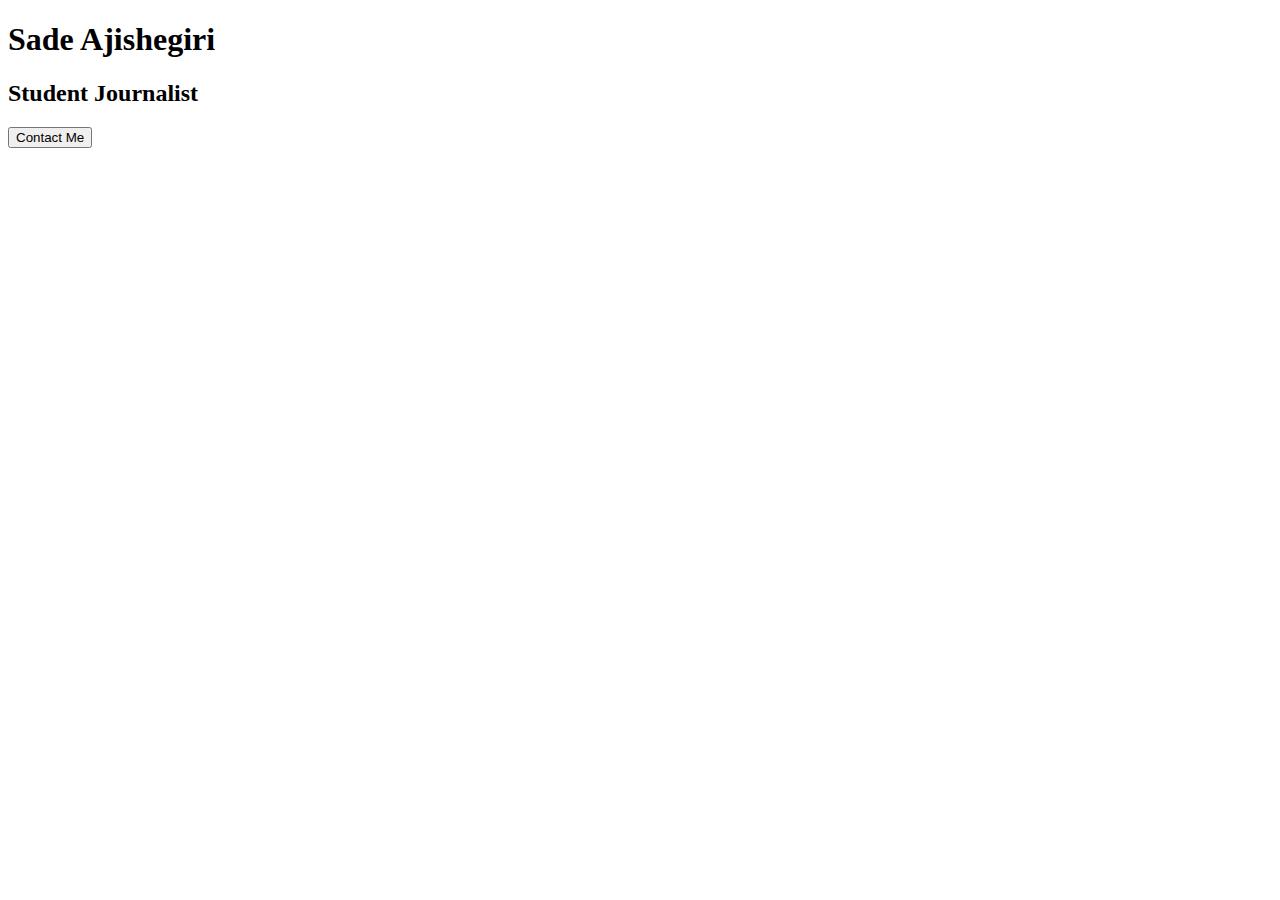
<file: index.html>
<!DOCTYPE html>
<html lang="en">
<head>
    <link rel="preconnect" href="https://fonts.googleapis.com">
<link rel="preconnect" href="https://fonts.gstatic.com" crossorigin>
<link href="https://fonts.googleapis.com/css2?family=Abril+Fatface&display=swap" rel="stylesheet">
    <link href="style.css" rel="stylesheet">
    <title>YOUR NAME Button</title>
</head>
    
<body>
   <h1>Sade Ajishegiri</h1>
   <h2>Student Journalist</h2>    
    <button>Contact Me</button>
</body>
    
</html>
</file>
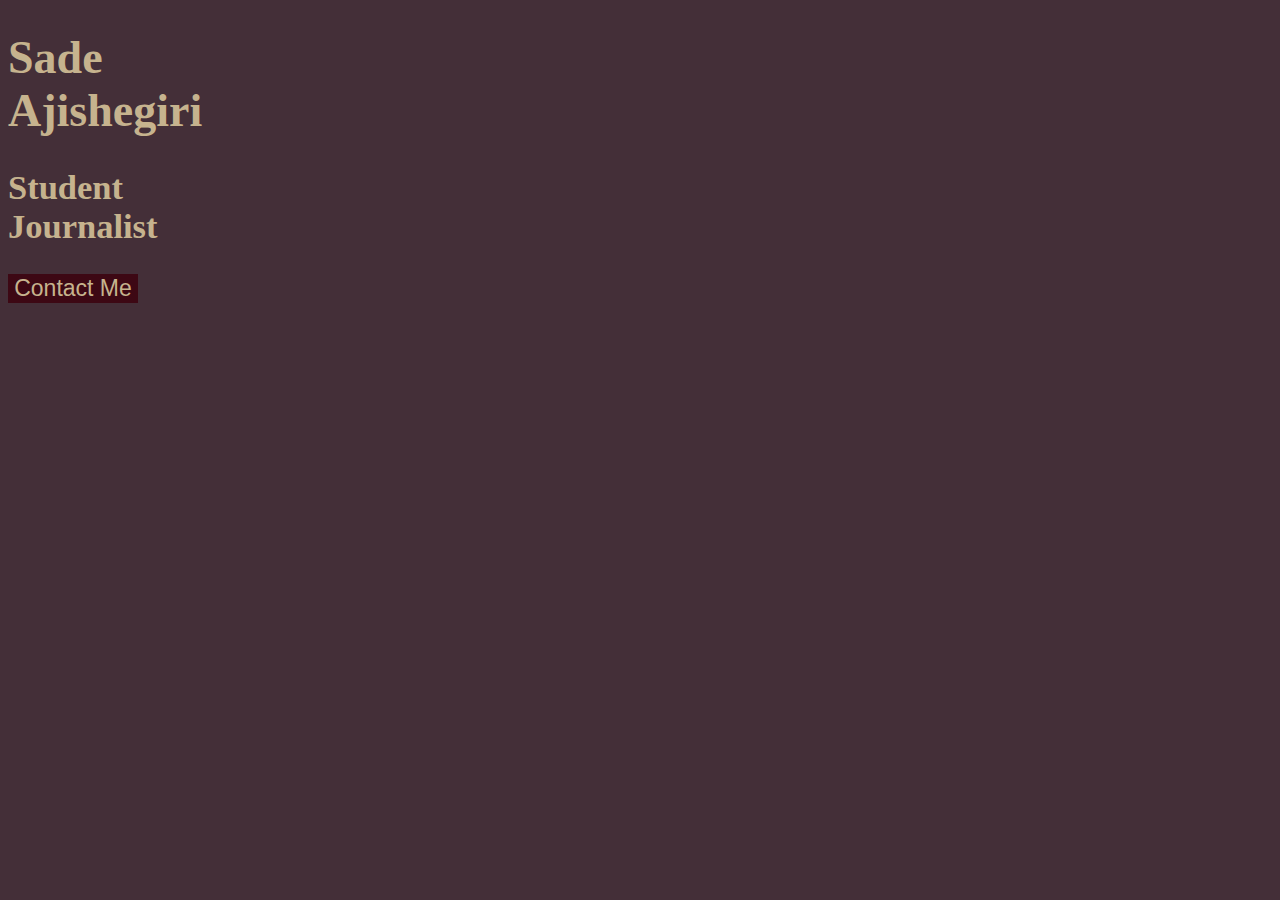
<file: contact-button-assignment/index.html>
<!DOCTYPE html>
<html lang="en">
<head>
    <link href="style.css" rel="stylesheet">
    <title>Sade Ajishegiri Button</title>
</head>
    
<body class="awesome">
   <h1>Sade Ajishegiri</h1>
   <h2>Student Journalist</h2>    
    <button class="cool-button">Contact Me</button>
</body>
    
</html>
</file>
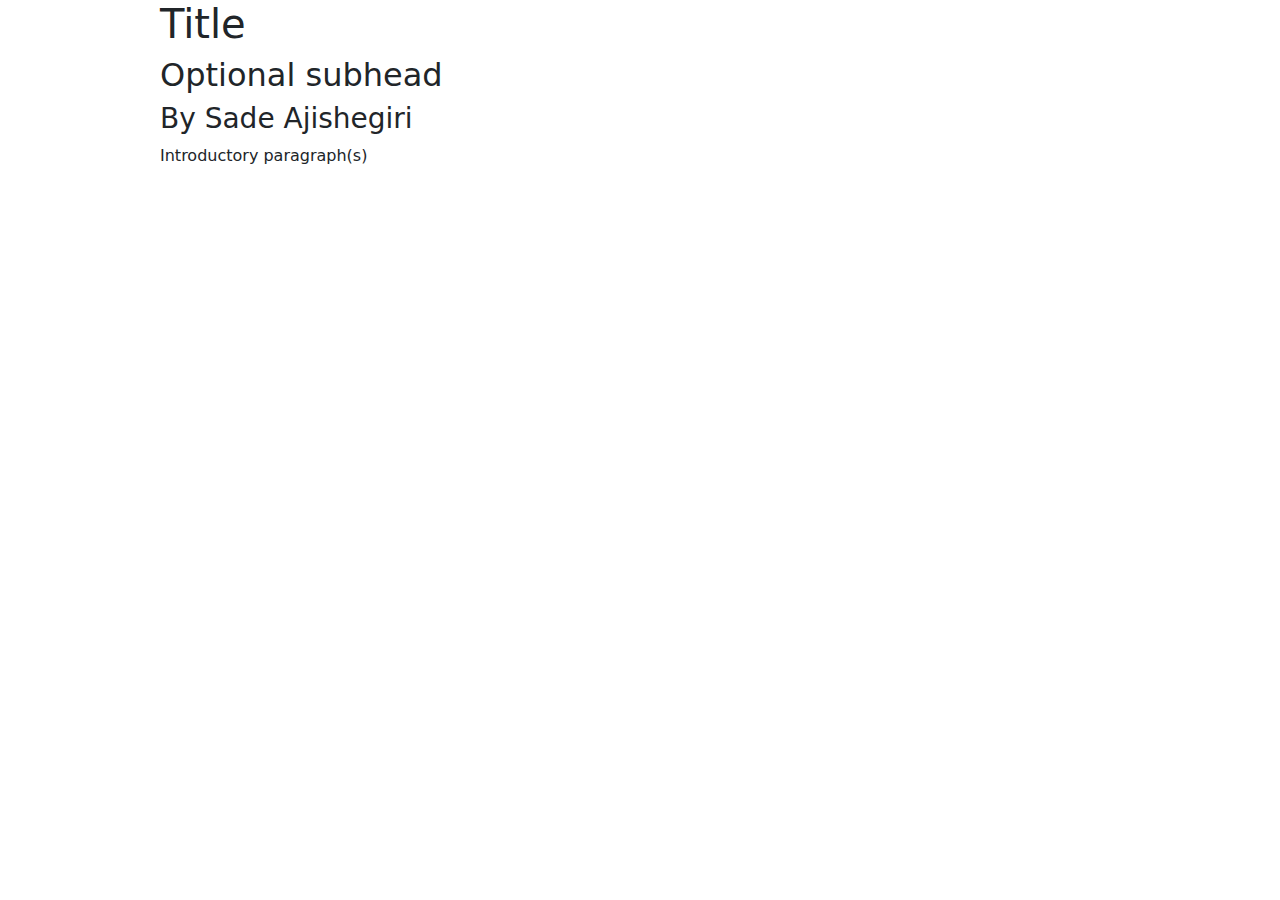
<file: data_vis_project/index.html>
<!DOCTYPE html>
<html lang="en">
 
<head>
    
    <meta charset="utf-8">
    <meta name="viewport" content="width=device-width, initial-scale=1, shrink-to-fit=no">

<!-- Bootstrap CSS -->
<link href="https://cdn.jsdelivr.net/npm/bootstrap@5.3.3/dist/css/bootstrap.min.css" rel="stylesheet" integrity="sha384-QWTKZyjpPEjISv5WaRU9OFeRpok6YctnYmDr5pNlyT2bRjXh0JMhjY6hW+ALEwIH" crossorigin="anonymous">

        <style>
            body {
                width:75%;
                margin:auto;
            }
        </style>    

</head>

<body>

    <h1>Title</h1>
    <h2>Optional subhead</h2>
    <h3>By Sade Ajishegiri</h3>
    <p>Introductory paragraph(s)</p>

<!--Chart embeds go here-->

</body>
    
</html>
</file>
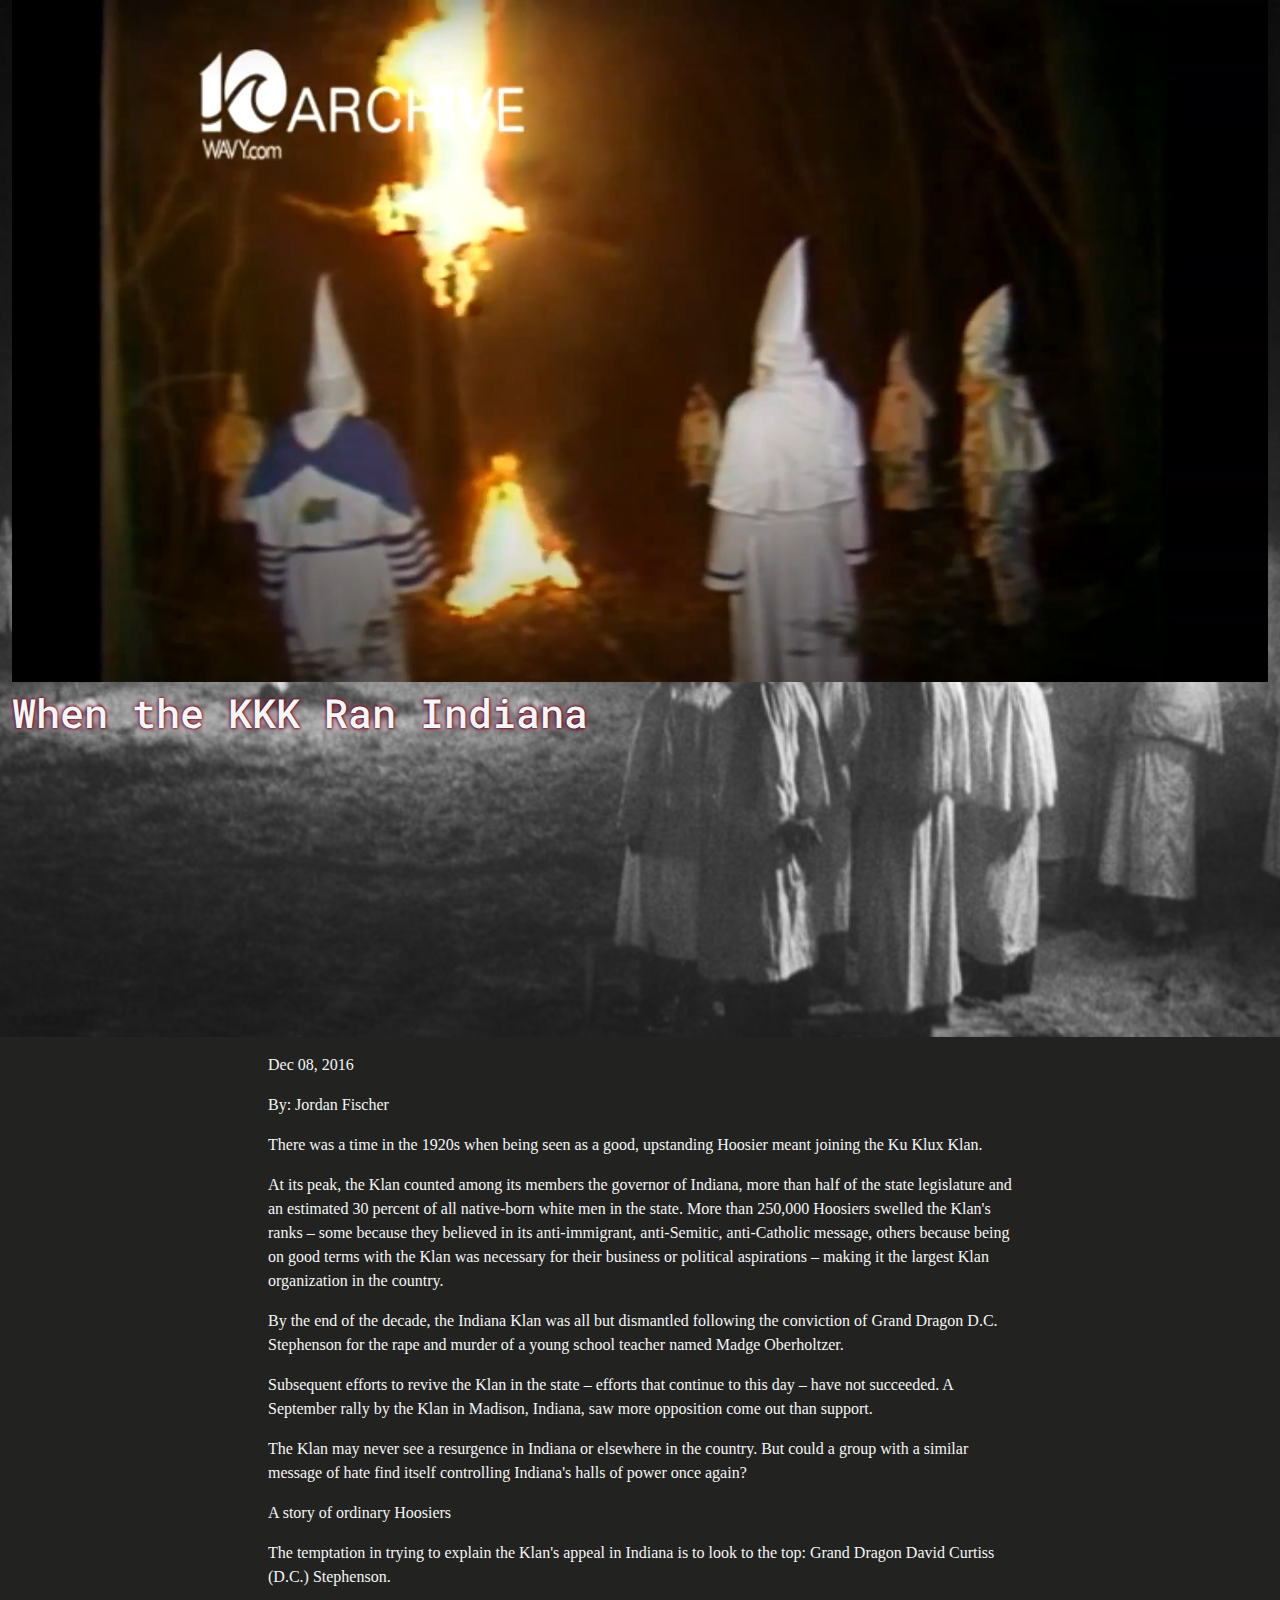
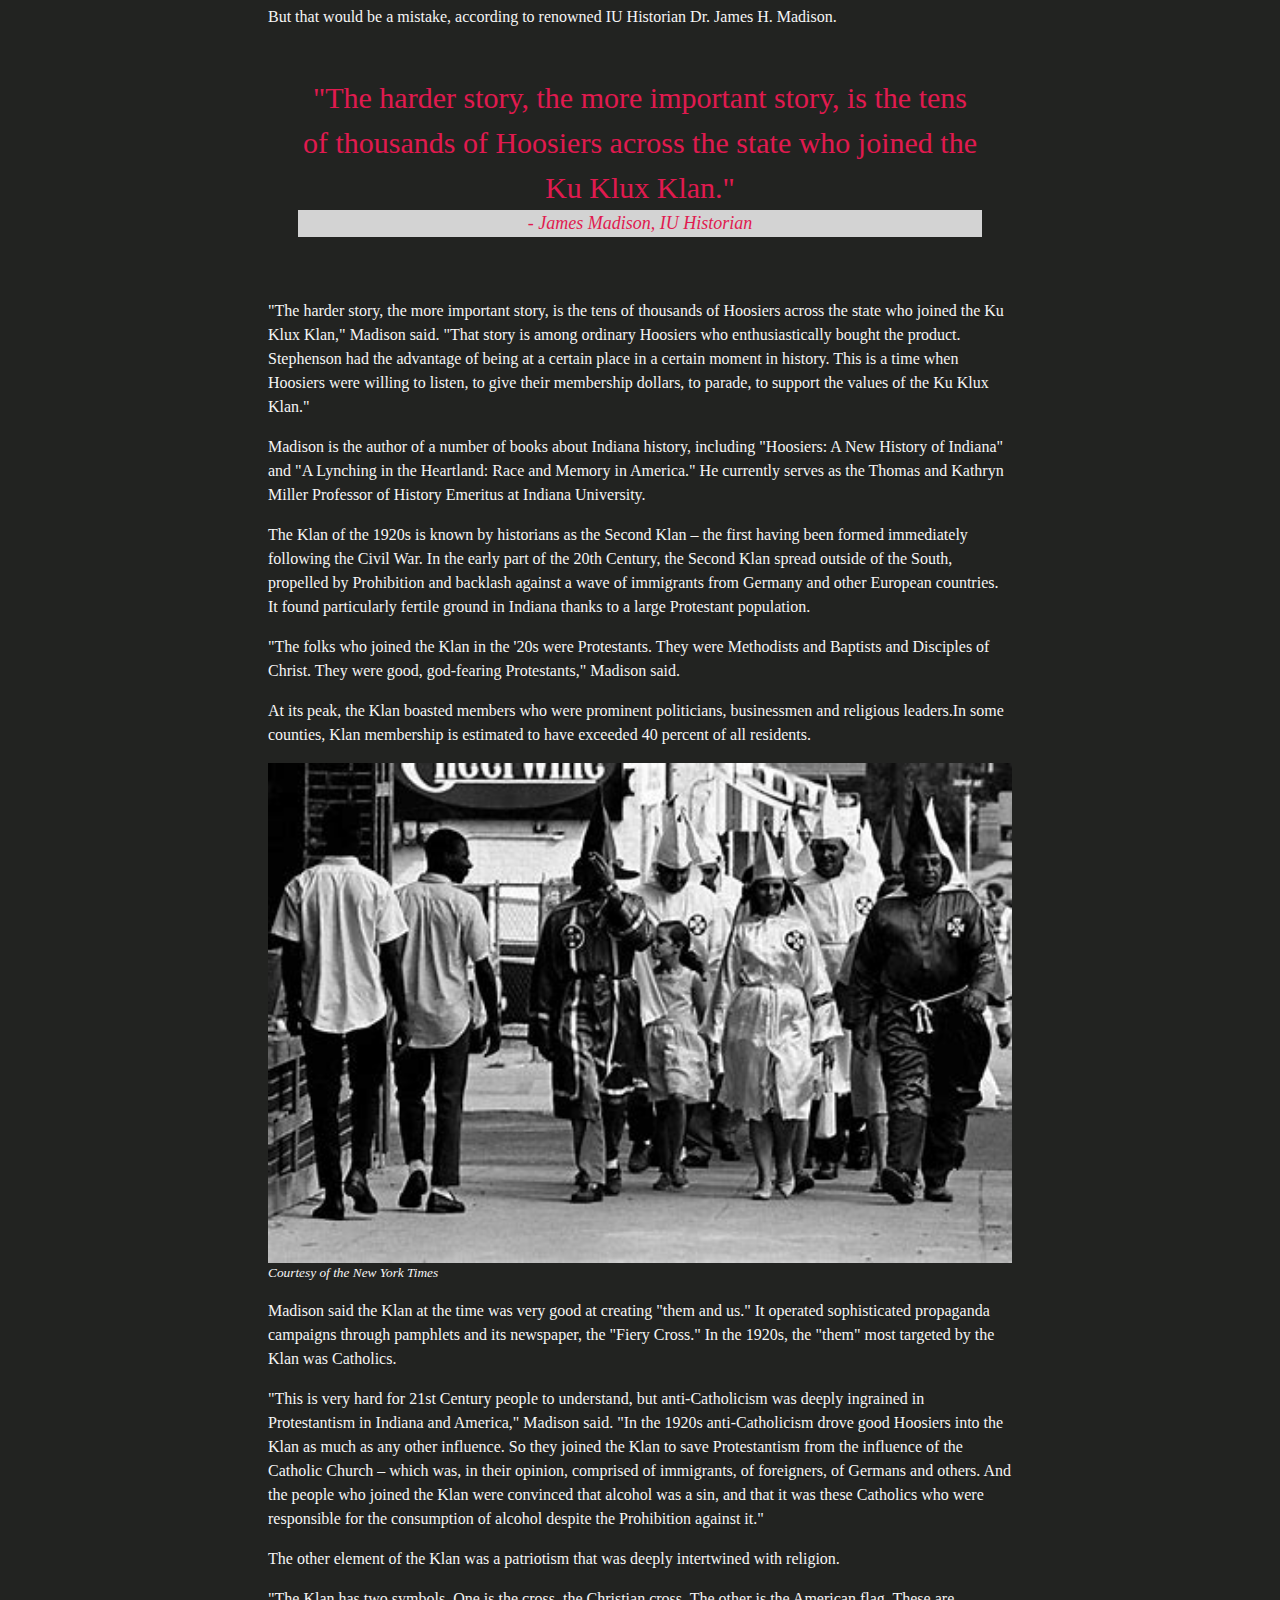
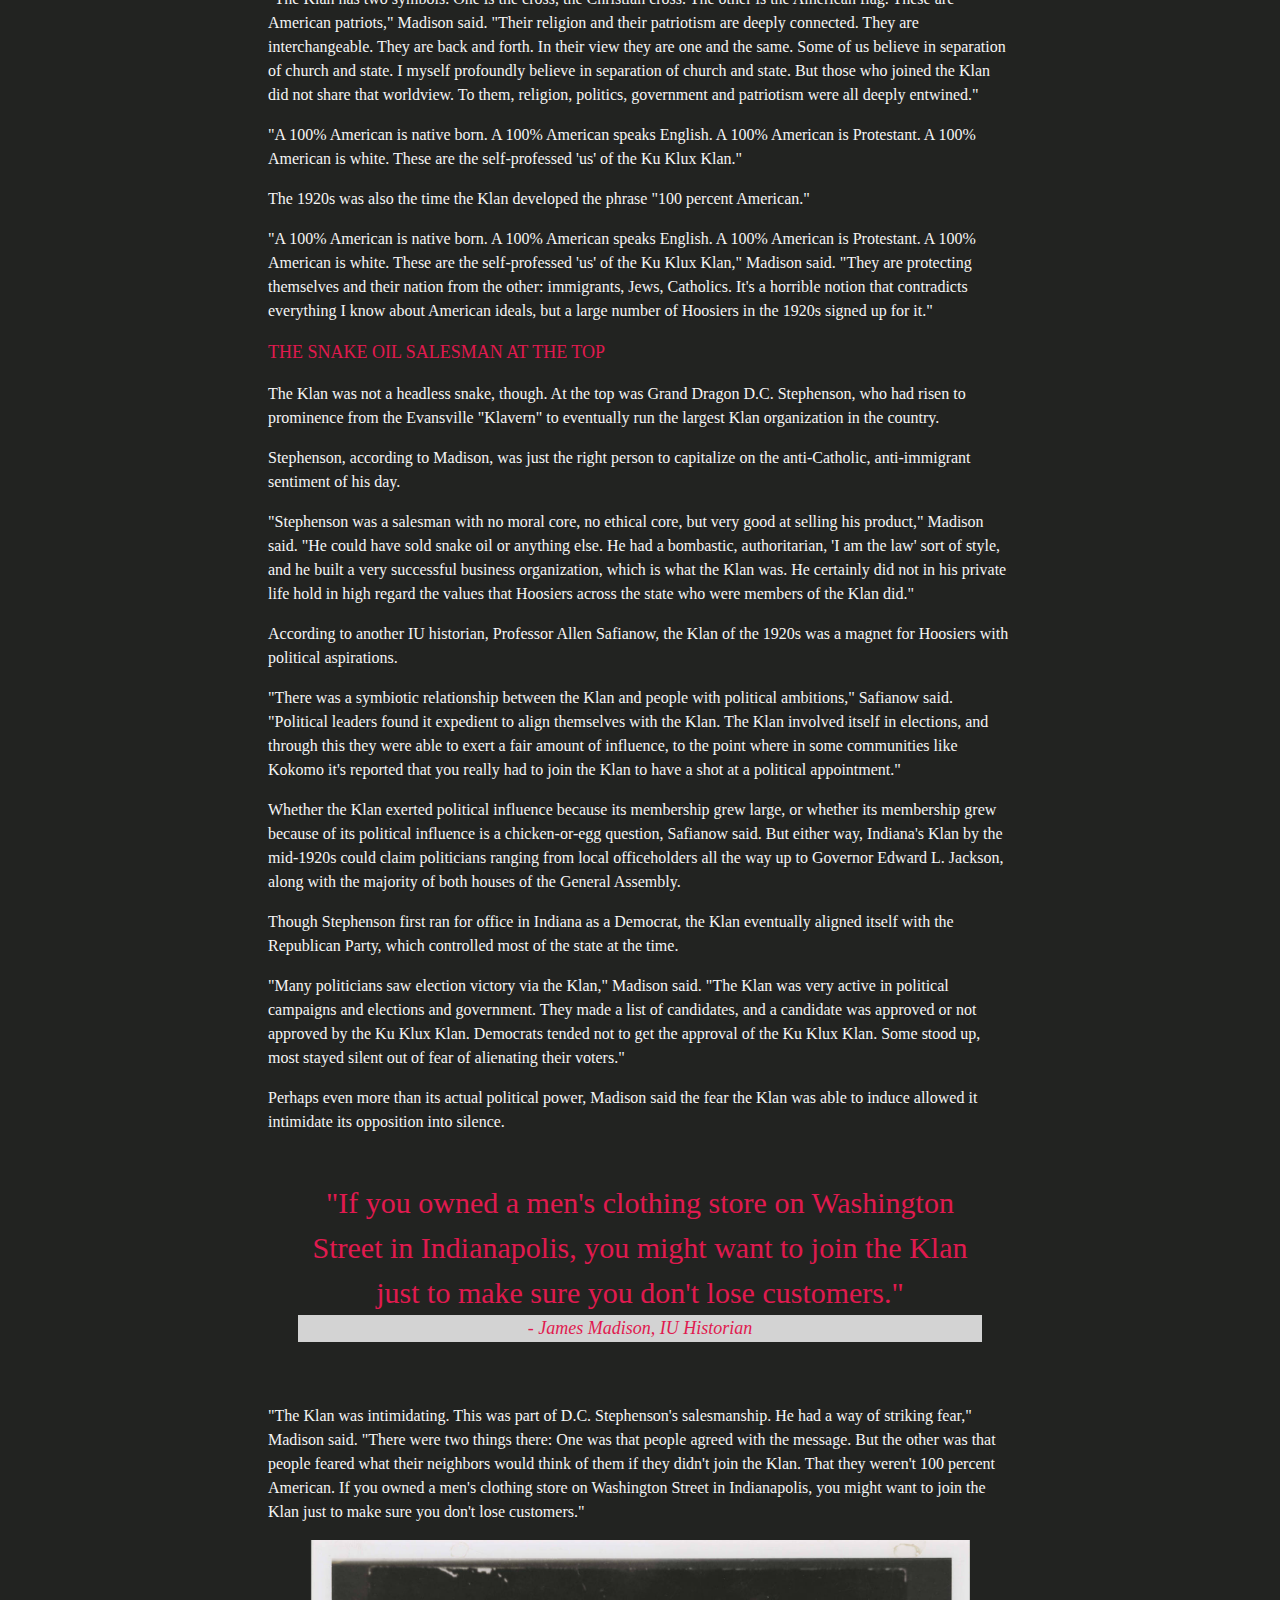
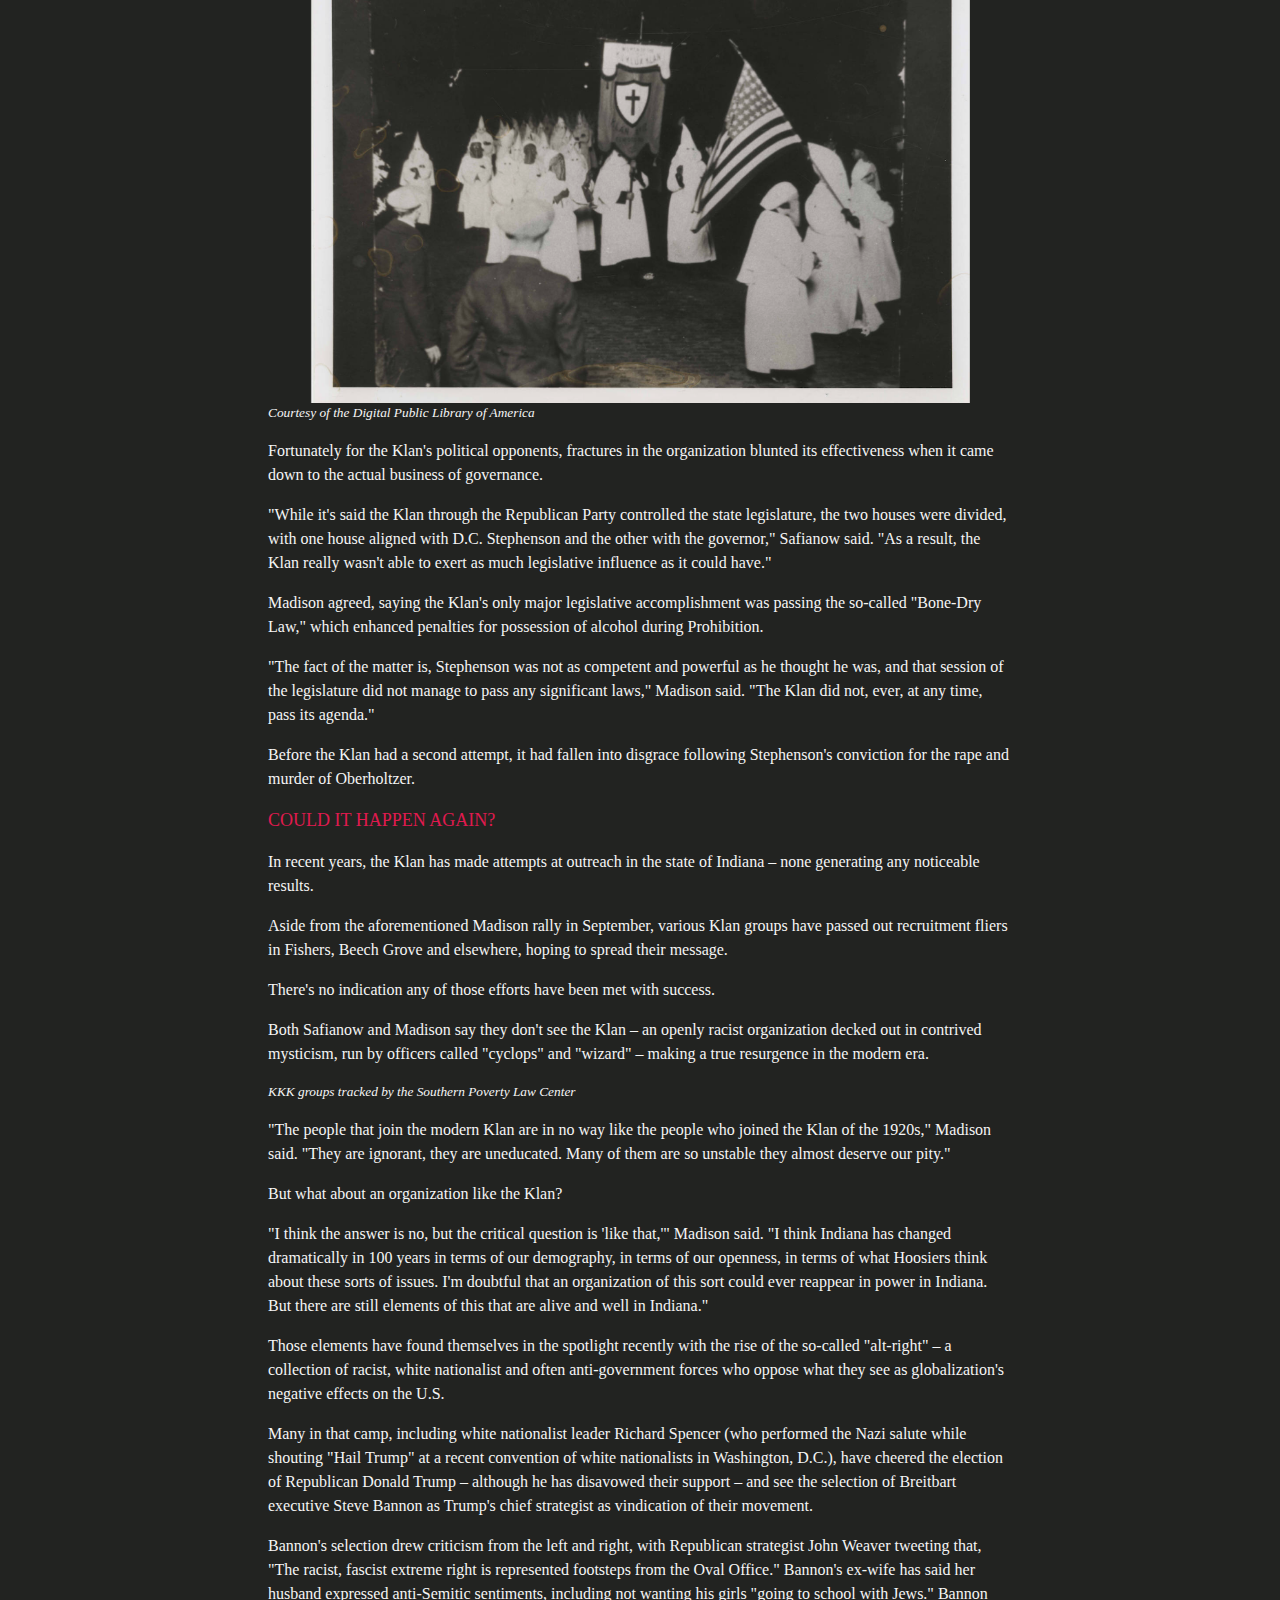
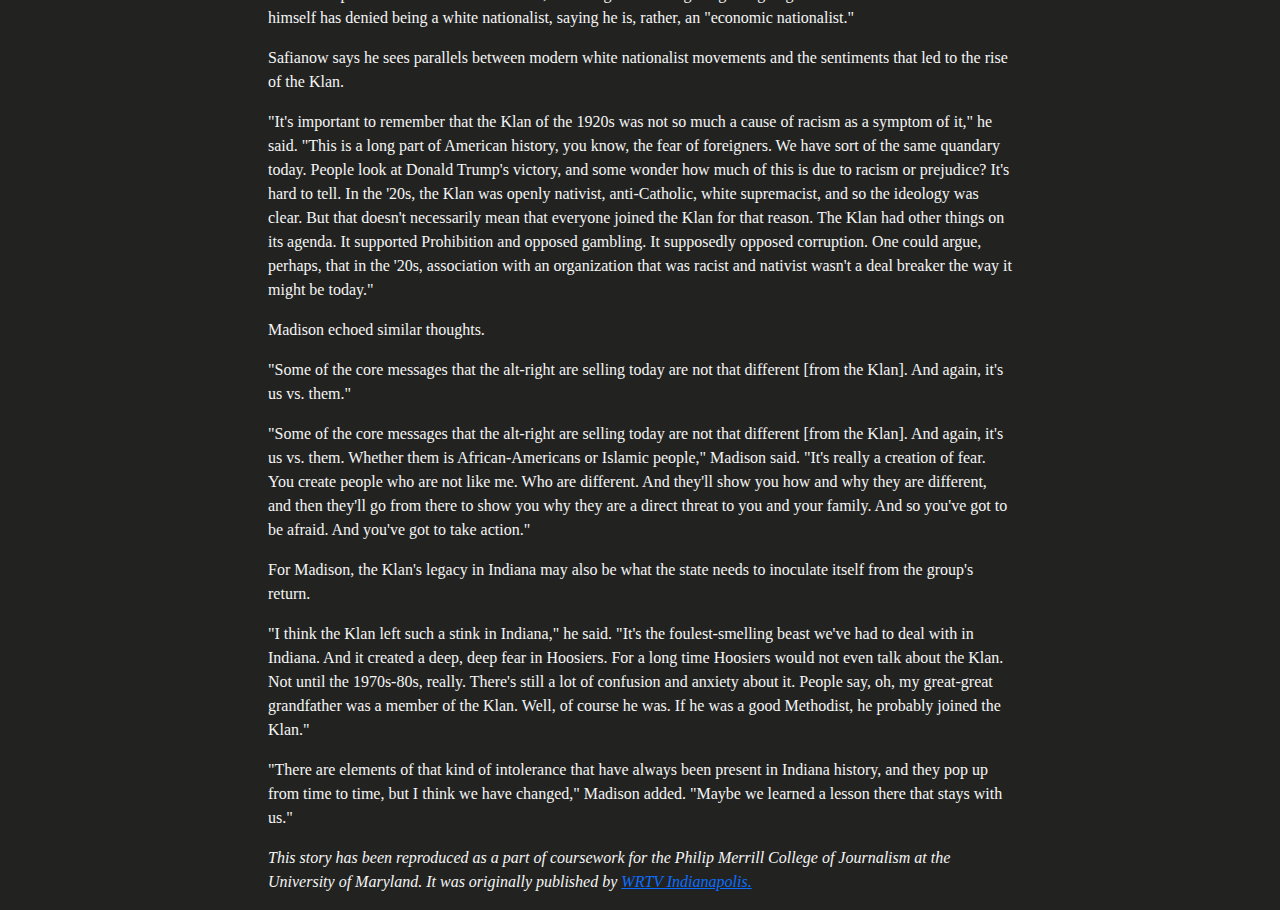
<file: final-project/index.html>
<!doctype html>
<html lang="en">
   <head>
      <title>Sade Ajishegiri - Final Project</title>
      <meta charset="utf-8" />
      <meta name="viewport" content="width=device-width, initial-scale=1, shrink-to-fit=no" />

      <link rel="preconnect" href="https://fonts.googleapis.com" />
      <link rel="preconnect" href="https://fonts.gstatic.com" crossorigin />
      <link
         href="https://fonts.googleapis.com/css2?family=Roboto+Mono:ital,wght@0,78.700;1,100..700&display=swap"
         rel="stylesheet" />

      <!-- Bootstrap CSS -->
      <link
         href="https://cdn.jsdelivr.net/npm/bootstrap@5.3.3/dist/css/bootstrap.min.css"
         rel="stylesheet"
         integrity="sha384-QWTKZyjpPEjISv5WaRU9OFeRpok6YctnYmDr5pNlyT2bRjXh0JMhjY6hW+ALEwIH"
         crossorigin="anonymous" />

      <link href="style.css" rel="stylesheet" />
   </head>

   <body>
      <div class="container-fluid" id="topper">
         <div class="row">
            <div class="col">
               <video autoplay muted loop playsinline id="video"> <source src="cutvideo.mp4" type="video/mp4"> </video>
               <h1>
                  <!--put a video of a rally in the background that autoplays with the headline over it?-->

                  When the KKK Ran Indiana
               </h1>
            </div>
         </div>
      </div>
      <!--NOTE: YOU CAN DO MORE THAN ONE CLASS IT JUST LOOKS LIKE <p class= "" ""> -->

      <div class="container-fluid" id="content">
         <div class="row">
            <div class="col">
               <p class="caption">  </p>
               <p class="date">Dec 08, 2016</p>
               <p class="byline">By: Jordan Fischer</p>

               <p class="story text">
                  There was a time in the 1920s when being seen as a good, upstanding Hoosier meant joining the Ku Klux
                  Klan.
               </p>

              
         

               <p class="story text">
                  At its peak, the Klan counted among its members the governor of Indiana, more than half of the state
                  legislature and an estimated 30 percent of all native-born white men in the state. More than 250,000
                  Hoosiers swelled the Klan's ranks – some because they believed in its anti-immigrant, anti-Semitic,
                  anti-Catholic message, others because being on good terms with the Klan was necessary for their
                  business or political aspirations – making it the largest Klan organization in the country.
               </p>

               <p class="story text">
                  By the end of the decade, the Indiana Klan was all but dismantled following the conviction of Grand
                  Dragon D.C. Stephenson for the rape and murder of a young school teacher named Madge Oberholtzer.
               </p>

               <p class="story text">
                  Subsequent efforts to revive the Klan in the state – efforts that continue to this day – have not
                  succeeded. A September rally by the Klan in Madison, Indiana, saw more opposition come out than
                  support.
               </p>

               <p class="story text">
                  The Klan may never see a resurgence in Indiana or elsewhere in the country. But could a group with a
                  similar message of hate find itself controlling Indiana's halls of power once again?
               </p>

               <p class="story section">A story of ordinary Hoosiers</p>

               <p class="story text">
                  The temptation in trying to explain the Klan's appeal in Indiana is to look to the top: Grand Dragon
                  David Curtiss (D.C.) Stephenson.
               </p>

               <p class="story text">
                  But that would be a mistake, according to renowned IU Historian Dr. James H. Madison.
               </p>

               <div class="pullquote">
                  "The harder story, the more important story, is the tens of thousands of Hoosiers across the state who
                  joined the Ku Klux Klan."
                  <p class="quote_attribution">- James Madison, IU Historian</p>
               </div>

               <p></p>

               <p class="story text">
                  "The harder story, the more important story, is the tens of thousands of Hoosiers across the state who
                  joined the Ku Klux Klan," Madison said. "That story is among ordinary Hoosiers who enthusiastically
                  bought the product. Stephenson had the advantage of being at a certain place in a certain moment in
                  history. This is a time when Hoosiers were willing to listen, to give their membership dollars, to
                  parade, to support the values of the Ku Klux Klan."
               </p>

               <p class="story text">
                  Madison is the author of a number of books about Indiana history, including "Hoosiers: A New History
                  of Indiana" and "A Lynching in the Heartland: Race and Memory in America." He currently serves as the
                  Thomas and Kathryn Miller Professor of History Emeritus at Indiana University.
               </p>

               <p class="story text">
                  The Klan of the 1920s is known by historians as the Second Klan – the first having been formed
                  immediately following the Civil War. In the early part of the 20th Century, the Second Klan spread
                  outside of the South, propelled by Prohibition and backlash against a wave of immigrants from Germany
                  and other European countries. It found particularly fertile ground in Indiana thanks to a large
                  Protestant population.
               </p>

               <p class="story text">
                  "The folks who joined the Klan in the '20s were Protestants. They were Methodists and Baptists and
                  Disciples of Christ. They were good, god-fearing Protestants," Madison said.
               </p>

               <p class="story text">
                  At its peak, the Klan boasted members who were prominent politicians, businessmen and religious
                  leaders.In some counties, Klan membership is estimated to have exceeded 40 percent of all residents.
               </p>
               <img src=klanmarch.jpg>
               <p class="img_caption">Courtesy of the New York Times</p>
               

               <p class="story text">
                  Madison said the Klan at the time was very good at creating "them and us." It operated sophisticated
                  propaganda campaigns through pamphlets and its newspaper, the "Fiery Cross." In the 1920s, the "them"
                  most targeted by the Klan was Catholics.
               </p>

               <p class="story text">
                  "This is very hard for 21st Century people to understand, but anti-Catholicism was deeply ingrained in
                  Protestantism in Indiana and America," Madison said. "In the 1920s anti-Catholicism drove good
                  Hoosiers into the Klan as much as any other influence. So they joined the Klan to save Protestantism
                  from the influence of the Catholic Church – which was, in their opinion, comprised of immigrants, of
                  foreigners, of Germans and others. And the people who joined the Klan were convinced that alcohol was
                  a sin, and that it was these Catholics who were responsible for the consumption of alcohol despite the
                  Prohibition against it."
               </p>

               <p class="story text">
                  The other element of the Klan was a patriotism that was deeply intertwined with religion.
               </p>

               <p class="story text">
                  "The Klan has two symbols. One is the cross, the Christian cross. The other is the American flag.
                  These are American patriots," Madison said. "Their religion and their patriotism are deeply connected.
                  They are interchangeable. They are back and forth. In their view they are one and the same. Some of us
                  believe in separation of church and state. I myself profoundly believe in separation of church and
                  state. But those who joined the Klan did not share that worldview. To them, religion, politics,
                  government and patriotism were all deeply entwined."
               </p>

               <p class="story text">
                  "A 100% American is native born. A 100% American speaks English. A 100% American is Protestant. A 100%
                  American is white. These are the self-professed 'us' of the Ku Klux Klan."
               </p>

               <p class="story text">
                  The 1920s was also the time the Klan developed the phrase "100 percent American."
               </p>

               <p class="story text">
                  "A 100% American is native born. A 100% American speaks English. A 100% American is Protestant. A 100%
                  American is white. These are the self-professed 'us' of the Ku Klux Klan," Madison said. "They are
                  protecting themselves and their nation from the other: immigrants, Jews, Catholics. It's a horrible
                  notion that contradicts everything I know about American ideals, but a large number of Hoosiers in the
                  1920s signed up for it."
               </p>

               <p class="storysection">The Snake Oil Salesman at the Top</p>

               <p class="story text">
                  The Klan was not a headless snake, though. At the top was Grand Dragon D.C. Stephenson, who had risen
                  to prominence from the Evansville "Klavern" to eventually run the largest Klan organization in the
                  country.
               </p>

               <p class="story text">
                  Stephenson, according to Madison, was just the right person to capitalize on the anti-Catholic,
                  anti-immigrant sentiment of his day.
               </p>

               <p class="story text">
                  "Stephenson was a salesman with no moral core, no ethical core, but very good at selling his product,"
                  Madison said. "He could have sold snake oil or anything else. He had a bombastic, authoritarian, 'I am
                  the law' sort of style, and he built a very successful business organization, which is what the Klan
                  was. He certainly did not in his private life hold in high regard the values that Hoosiers across the
                  state who were members of the Klan did."
               </p>

               <p class="story text">
                  According to another IU historian, Professor Allen Safianow, the Klan of the 1920s was a magnet for
                  Hoosiers with political aspirations.
               </p>

               <p class="story text">
                  "There was a symbiotic relationship between the Klan and people with political ambitions," Safianow
                  said. "Political leaders found it expedient to align themselves with the Klan. The Klan involved
                  itself in elections, and through this they were able to exert a fair amount of influence, to the point
                  where in some communities like Kokomo it's reported that you really had to join the Klan to have a
                  shot at a political appointment."
               </p>

               <p class="story text">
                  Whether the Klan exerted political influence because its membership grew large, or whether its
                  membership grew because of its political influence is a chicken-or-egg question, Safianow said. But
                  either way, Indiana's Klan by the mid-1920s could claim politicians ranging from local officeholders
                  all the way up to Governor Edward L. Jackson, along with the majority of both houses of the General
                  Assembly.
               </p>

               <p class="story text">
                  Though Stephenson first ran for office in Indiana as a Democrat, the Klan eventually aligned itself
                  with the Republican Party, which controlled most of the state at the time.
               </p>

               <p class="story text">
                  "Many politicians saw election victory via the Klan," Madison said. "The Klan was very active in
                  political campaigns and elections and government. They made a list of candidates, and a candidate was
                  approved or not approved by the Ku Klux Klan. Democrats tended not to get the approval of the Ku Klux
                  Klan. Some stood up, most stayed silent out of fear of alienating their voters."
               </p>

               <p class="story text">
                  Perhaps even more than its actual political power, Madison said the fear the Klan was able to induce
                  allowed it intimidate its opposition into silence.
               </p>

               <div class="pullquote">
                  "If you owned a men's clothing store on Washington Street in Indianapolis, you might want to join the
                  Klan just to make sure you don't lose customers."
                  <p class="quote_attribution">- James Madison, IU Historian</p>
               </div>

               <p></p>

               <p class="storytext">
                  "The Klan was intimidating. This was part of D.C. Stephenson's salesmanship. He had a way of striking
                  fear," Madison said. "There were two things there: One was that people agreed with the message. But
                  the other was that people feared what their neighbors would think of them if they didn't join the
                  Klan. That they weren't 100 percent American. If you owned a men's clothing store on Washington Street
                  in Indianapolis, you might want to join the Klan just to make sure you don't lose customers."
               </p>
               
               <img src=oldrallyphoto.png>
               <p class="img_caption">Courtesy of the Digital Public Library of America</p>

               <p class="storytext">
                  Fortunately for the Klan's political opponents, fractures in the organization blunted its
                  effectiveness when it came down to the actual business of governance.
               </p>

               <p class="storytext">
                  "While it's said the Klan through the Republican Party controlled the state legislature, the two
                  houses were divided, with one house aligned with D.C. Stephenson and the other with the governor,"
                  Safianow said. "As a result, the Klan really wasn't able to exert as much legislative influence as it
                  could have."
               </p>

               <p class="storytext">
                  Madison agreed, saying the Klan's only major legislative accomplishment was passing the so-called
                  "Bone-Dry Law," which enhanced penalties for possession of alcohol during Prohibition.
               </p>

               <p class="storytext">
                  "The fact of the matter is, Stephenson was not as competent and powerful as he thought he was, and
                  that session of the legislature did not manage to pass any significant laws," Madison said. "The Klan
                  did not, ever, at any time, pass its agenda."
               </p>

               <p class="storytext">
                  Before the Klan had a second attempt, it had fallen into disgrace following Stephenson's conviction
                  for the rape and murder of Oberholtzer.
               </p>

               <div class="timeline"></div>

               <p class="storysection">Could it Happen Again?</p>

               <p class="storytext">In recent years, the Klan has made attempts at outreach in the state of Indiana – none generating any noticeable results.</p>

               <p class="storytext">Aside from the aforementioned Madison rally in September, various Klan groups have passed out recruitment fliers in Fishers, Beech Grove and elsewhere, hoping to spread their message.</p>

               <p class="storytext">There's no indication any of those efforts have been met with success.</p>

               <p class="storytext">Both Safianow and Madison say they don't see the Klan – an openly racist organization decked out in contrived mysticism, run by officers called "cyclops" and "wizard" – making a true resurgence in the modern era.</p>
               
               <div class="flourish-embed flourish-chart" data-src="visualisation/20751519"><script src="https://public.flourish.studio/resources/embed.js"></script><noscript><img src="https://public.flourish.studio/visualisation/20751519/thumbnail" width="100%" alt="chart visualization" /></noscript></div>
               
               <p class="chart-caption">KKK groups tracked by the Southern Poverty Law Center</p>

               <p class="storytext">"The people that join the modern Klan are in no way like the people who joined the Klan of the 1920s," Madison said. "They are ignorant, they are uneducated. Many of them are so unstable they almost deserve our pity."</p>
               
               <p class="storytext">But what about an organization like the Klan?</p>
               
               <p class="storytext">"I think the answer is no, but the critical question is 'like that,'" Madison said. "I think Indiana has changed dramatically in 100 years in terms of our demography, in terms of our openness, in terms of what Hoosiers think about these sorts of issues. I'm doubtful that an organization of this sort could ever reappear in power in Indiana. But there are still elements of this that are alive and well in Indiana."</p>
               
               <p class="storytext">Those elements have found themselves in the spotlight recently with the rise of the so-called "alt-right" – a collection of racist, white nationalist and often anti-government forces who oppose what they see as globalization's negative effects on the U.S.</p>
               
               <p class="storytext">Many in that camp, including white nationalist leader Richard Spencer (who performed the Nazi salute while shouting "Hail Trump" at a recent convention of white nationalists in Washington, D.C.), have cheered the election of Republican Donald Trump – although he has disavowed their support – and see the selection of Breitbart executive Steve Bannon as Trump's chief strategist as vindication of their movement.</p>
               
               <p class="storytext">Bannon's selection drew criticism from the left and right, with Republican strategist John Weaver tweeting that, "The racist, fascist extreme right is represented footsteps from the Oval Office." Bannon's ex-wife has said her husband expressed anti-Semitic sentiments, including not wanting his girls "going to school with Jews." Bannon himself has denied being a white nationalist, saying he is, rather, an "economic nationalist."</p>
               
               <p class="storytext">Safianow says he sees parallels between modern white nationalist movements and the sentiments that led to the rise of the Klan.</p>
               
               <p class="storytext">"It's important to remember that the Klan of the 1920s was not so much a cause of racism as a symptom of it," he said. "This is a long part of American history, you know, the fear of foreigners. We have sort of the same quandary today. People look at Donald Trump's victory, and some wonder how much of this is due to racism or prejudice? It's hard to tell. In the '20s, the Klan was openly nativist, anti-Catholic, white supremacist, and so the ideology was clear. But that doesn't necessarily mean that everyone joined the Klan for that reason. The Klan had other things on its agenda. It supported Prohibition and opposed gambling. It supposedly opposed corruption. One could argue, perhaps, that in the '20s, association with an organization that was racist and nativist wasn't a deal breaker the way it might be today."</p>
               
               <p class="storytext">Madison echoed similar thoughts.</p>
               
               <p class="storytext">"Some of the core messages that the alt-right are selling today are not that different [from the Klan]. And again, it's us vs. them."</p>
               
               <p class="storytext">"Some of the core messages that the alt-right are selling today are not that different [from the Klan]. And again, it's us vs. them. Whether them is African-Americans or Islamic people," Madison said. "It's really a creation of fear. You create people who are not like me. Who are different. And they'll show you how and why they are different, and then they'll go from there to show you why they are a direct threat to you and your family. And so you've got to be afraid. And you've got to take action."</p>
               
               <p class="storytext">For Madison, the Klan's legacy in Indiana may also be what the state needs to inoculate itself from the group's return.</p>
               
               <p class="storytext">"I think the Klan left such a stink in Indiana," he said. "It's the foulest-smelling beast we've had to deal with in Indiana. And it created a deep, deep fear in Hoosiers. For a long time Hoosiers would not even talk about the Klan. Not until the 1970s-80s, really. There's still a lot of confusion and anxiety about it. People say, oh, my great-great grandfather was a member of the Klan. Well, of course he was. If he was a good Methodist, he probably joined the Klan."</p>
               
               <p class="storytext">"There are elements of that kind of intolerance that have always been present in Indiana history, and they pop up from time to time, but I think we have changed," Madison added. "Maybe we learned a lesson there that stays with us."</p>
               
                <p id="disclaimer">
         This story has been reproduced as a part of coursework for the Philip Merrill College of Journalism at the
         University of Maryland. It was originally published by
         <a href="https://www.wrtv.com/longform/the-ku-klux-klan-ran-indiana-once-could-it-happen-again" target="_blank"
            >WRTV Indianapolis.</a
         >
      </p>
            
               
            </div>
         </div>
      </div>

      

      <!--MEDIA QUERIES ARE FOR MAKING STUFF LOOK DIFFERENT ON DIFF SCREEN SIZES; LOOK AT TIPS PAGE-->
   </body>
</html>
</file>
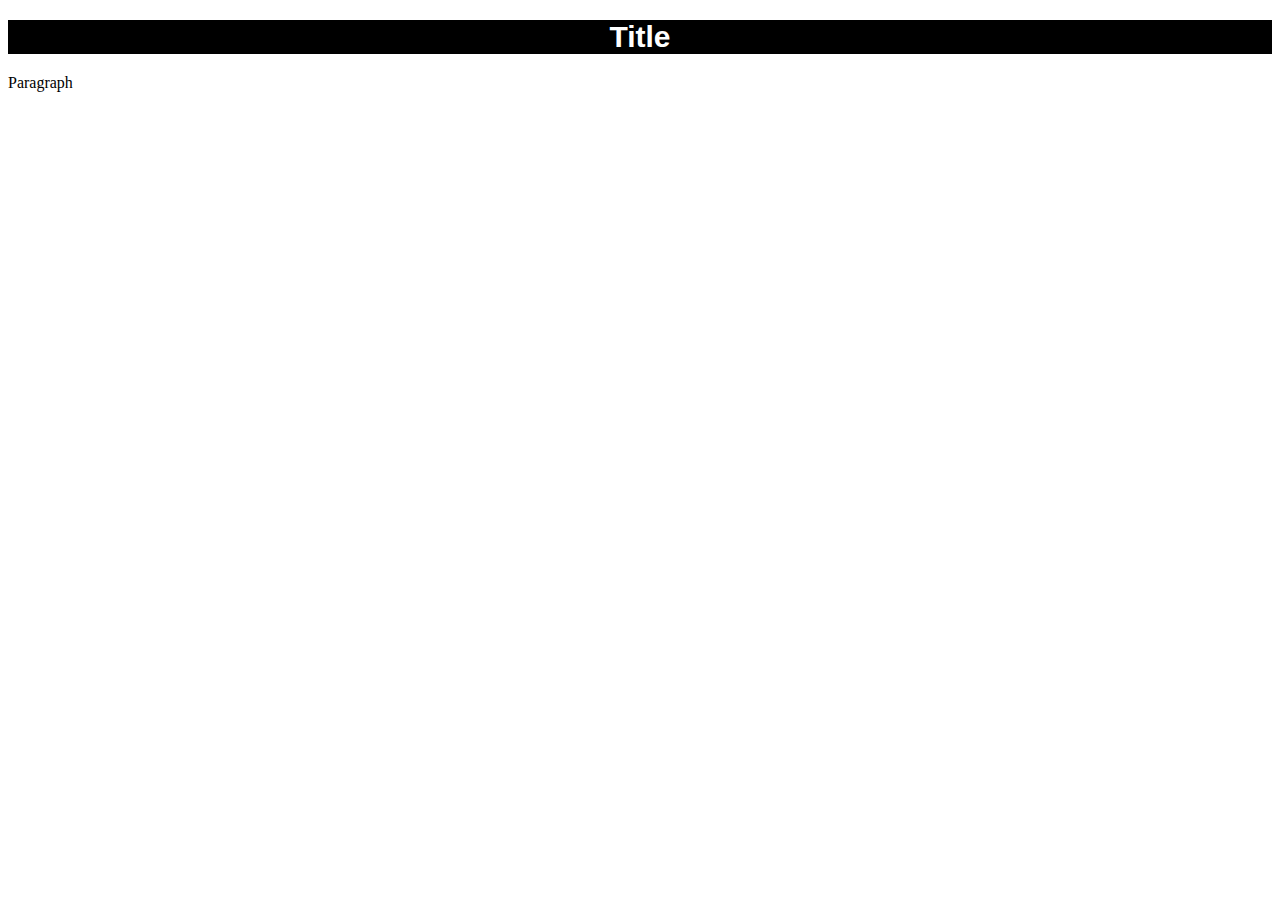
<file: styled-text.html>
<!DOCTYPE html>
<html lang="en">
<head>
    <title>Styled Text</title>
</head>
    
<body>
    <h1 style="background-color:black;color:white;font-family:arial;text-align: center;font-size:30px">
Title
    </h1>
    <p>Paragraph</p>
</body>
    
</html>
</file>
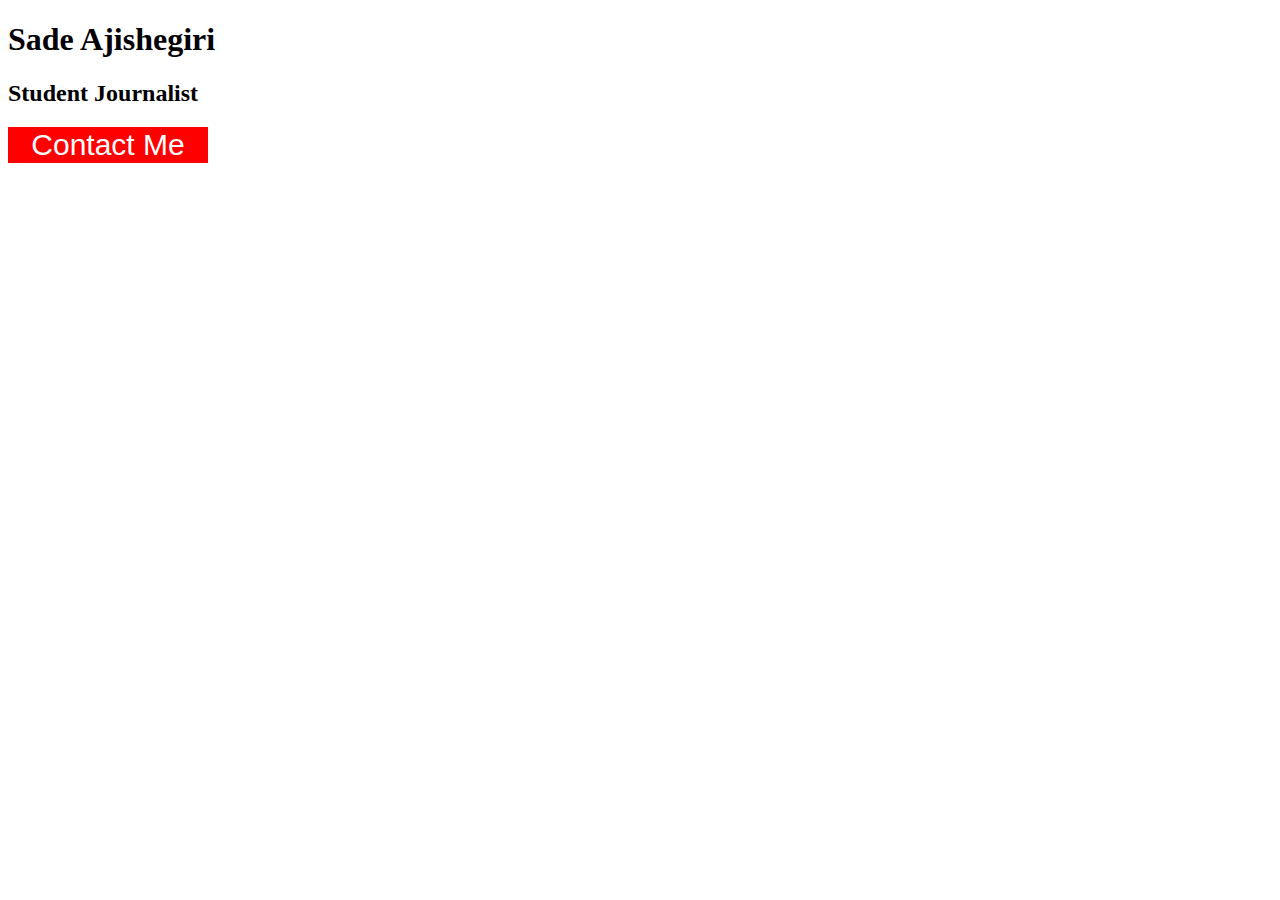
<file: button-assignment/button.html>
<!DOCTYPE html>
<html lang="en">
<head>    
    <title>YOUR NAME Button</title>
    <link href="button.css" rel="stylesheet">
</head>
    
<body>
  <h1>Sade Ajishegiri</h1> 
    <h2>Student Journalist</h2>
    
    <button class="red-button">Contact Me</button>
    
    
</body>
    
</html>
</file>
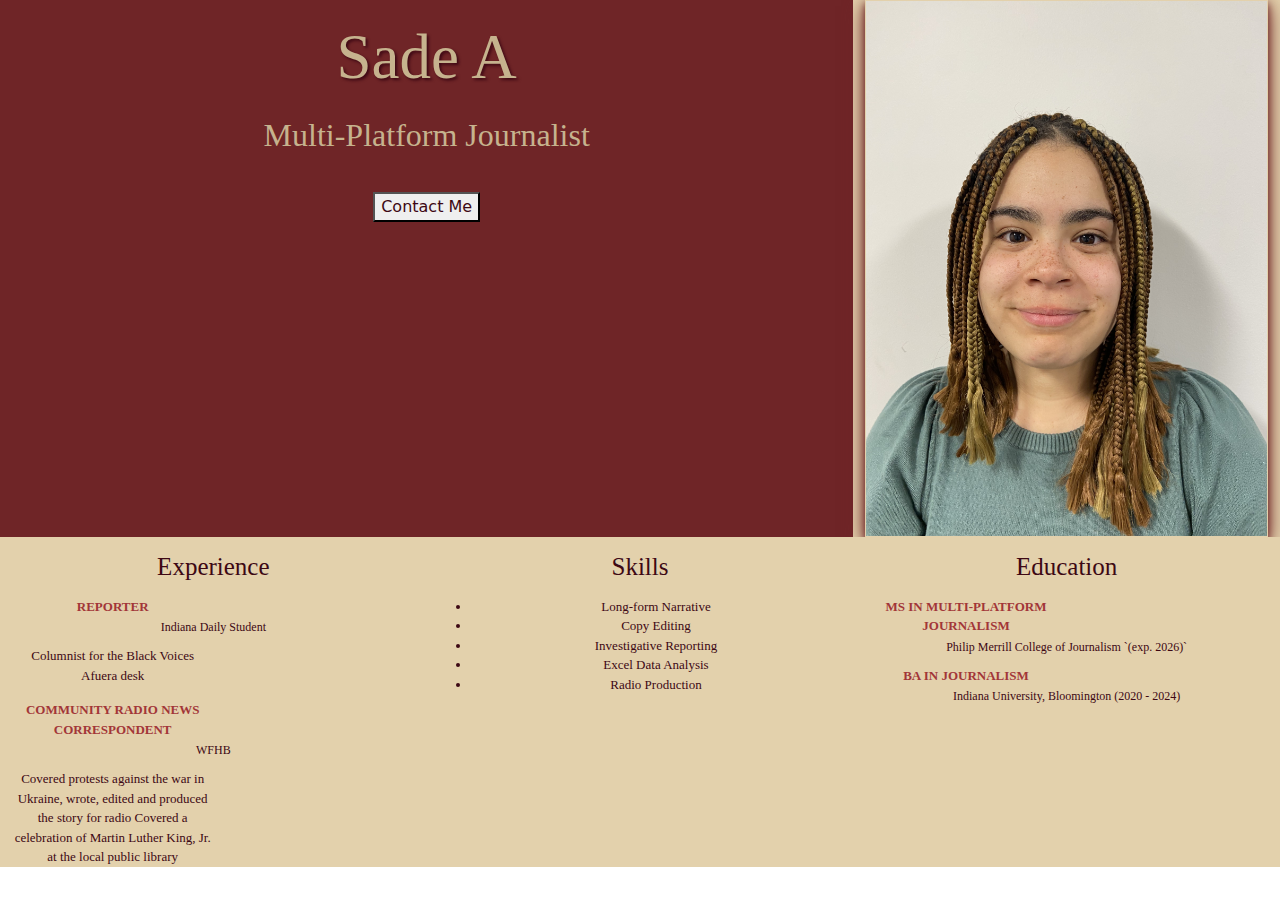
<file: online-portfolio/portfolio-index.html>
<!DOCTYPE html>
<html lang="en">
   <head>
        <meta charset="UTF-8" />
        <meta name="viewport" content="width=device-width, initial-scale=1" />

        <title>My Portfolio</title>

        <link href="https://cdn.jsdelivr.net/npm/bootstrap@5.3.3/dist/css/bootstrap.min.css"
            rel="stylesheet"
            integrity="sha384-QWTKZyjpPEjISv5WaRU9OFeRpok6YctnYmDr5pNlyT2bRjXh0JMhjY6hW+ALEwIH"
            crossorigin="anonymous" />
       <link href="portfolio-style.css" rel="stylesheet">

    </head>

    <body>
        
       <div class="container-fluid" id="navigation">
            <div class="row">
                <div class="col-sm-8">
                    
                    
                    <h1>Sade A</h1>
                    
                    <h2>Multi-Platform Journalist</h2>
                    
                    <button id="contact-button" href="mailto:sadeajishegiri@gmail.com">Contact Me</button>
                    
                </div>
                
                <div class="col-4">
                    <img src= "myheadshot.jpg" alt="headshot" id="headshot"/>
                    
                </div>
           </div>
        </div>
           <div class="container-fluid" id="beef">          
    <div class="row">
              
        <div class="col-4">
         <h3 class="topclick">Experience</h3>
       
            <div class="col-sm-6">
                <p class="jobtitle">Reporter</p>
            </div>
            
            <div class="org">
            Indiana Daily Student
            </div>
               
            <div class="col-sm-6" id="desc">
                Columnist for the Black Voices Afuera desk
                     </div>
        <div class="col-sm-6">
                <p class="jobtitle">Community Radio News Correspondent
</p>
            </div>
                        
            <div class="org">
            WFHB
            </div>
            
             <div class="col-sm-6" id="desc2">
               Covered protests against the war in Ukraine, wrote, edited and produced the story for radio
                
                 Covered a celebration of Martin Luther King, Jr. at the local public library</div>

                     
        </div>
        
       
        <div class="col-4">
        <h3 class="topclick">Skills</h3>
            <ul id="skills">
            <li>Long-form Narrative</li>
                <li>Copy Editing</li>
                <li>Investigative Reporting</li>
                <li>Excel Data Analysis</li>
                <li>Radio Production</li>
            </ul>
               </div>
       
        <div class="col-4">
                 <h3 class="topclick">Education</h3>
            
            <div class="col-sm-6">
                <p class="jobtitle">MS in Multi-platform journalism</p>
            </div>
            
              <div class="org">
            Philip Merrill College of Journalism `(exp. 2026)`
            </div>
            
                        <div class="col-sm-6">
                <p class="jobtitle">BA in Journalism</p>
            </div>
            <div class="org">
            Indiana University, Bloomington
                (2020 - 2024)
            </div>
                </div>
               </div>
        
        
        <div class="container-fluid" id="sections">
      
        <div class="row">
            
           
            
            </div>
        
        </div>
    </body>

</html>
</file>
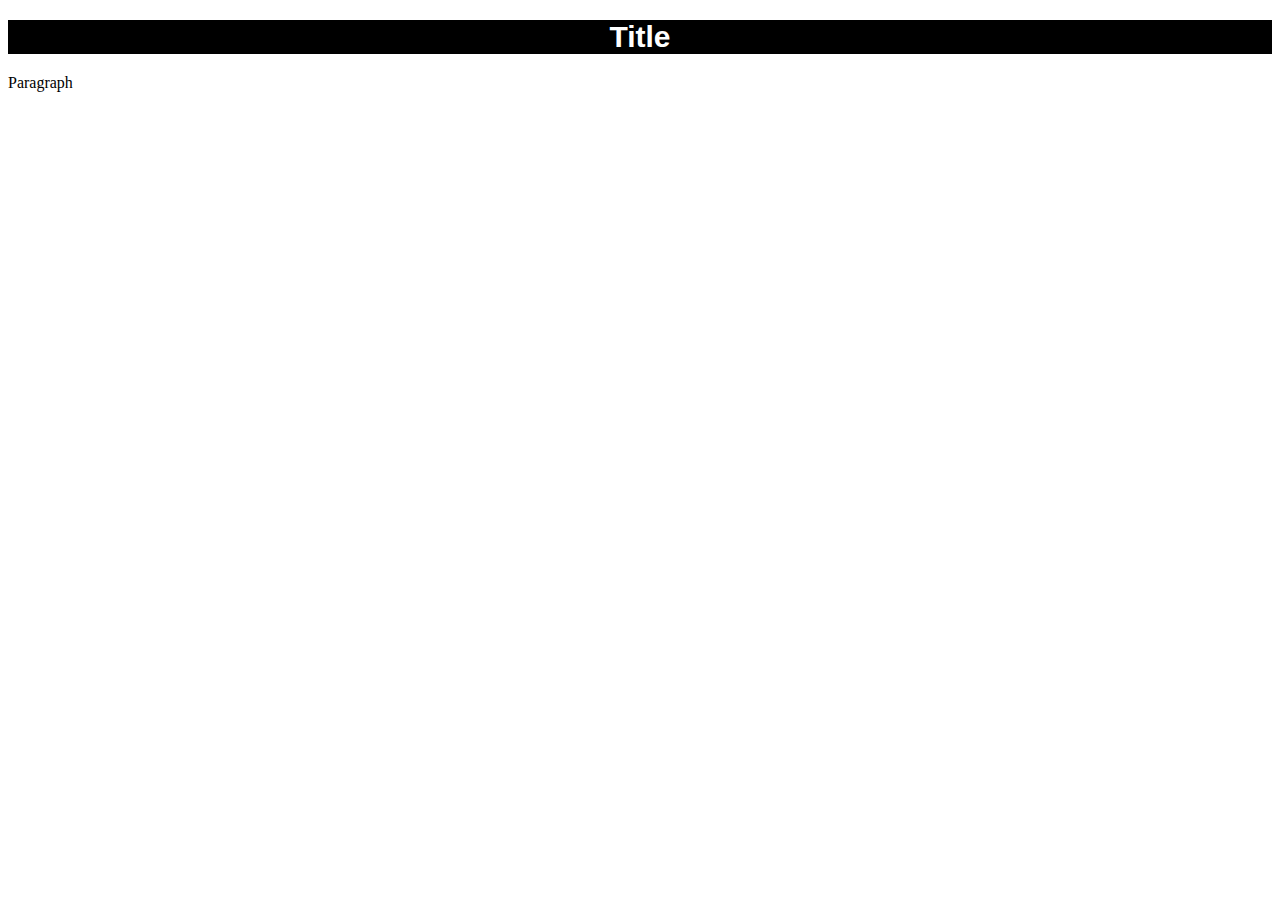
<file: styling-assignment/styled-text.html>
<!DOCTYPE html>
<html lang="en">
<head>
    <title>Styled Text</title>
    <link href="style.css" rel="stylesheet">  
</head>
    
<body>
    <h1>
Title
    </h1>
    <p>Paragraph</p>
</body>
    
</html>
</file>
<file: style.css>
/*
MY COLOR PALETTE
Color 1 - #HEX
Color 2 - #HEX
Color 3 - #HEX
Color 4 - #HEX
Color 5 - #HEX
*/

p
   {
color:green;
font-size:20px
}

div
   {
color:blue;
   }
</file>
<file: contact-button-assignment/style.css>
/*
MY COLOR PALETTE
Color 1 - #3d0814
Color 2 - #216869
Color 3 - #c6b38e
Color 4 - #a23638
Color 5 - #442f38s
*/
.awesome {
    background-color: #442f38;
    color: #c6b38e;
    font-size: 23px;
    border: none;
    width: 130px;
    color: c6b38e;
}
.cool-button {
    background-color: #3d0814;
    color: #c6b38e;
    font-size: 23px;
    border: none;
    width: 130px;
}
button:hover {
    color: #a23638;
}
</file>
<file: final-project/style.css>
@media {
  img {
    width: 100%;
  }
  body{
    background-color: #222321;
    
  }
  #topper {
    margin:0px;
    background-image: url("giant%20cross%20burning.jpg");
    background-size: cover;
    background-position-x: center;
    color:#222321;
  }

  .imagefullscreen {
    background-image: url();
    background-size: cover;
    background-position-x: 30% 30%;
  }
  h1 {
    font-family: "Roboto Mono", monospace;
    font-optical-sizing: auto;
    color: whitesmoke;
    text-shadow:0 0 3px #000000, 0 0 5px #e01a4f;
    margin-bottom: 300px
  }
  #video{
    width: 100%;
    
  }
  #content {
    font-family: Trebuchet MS;
    font-size: medium;
    color: whitesmoke;
    background-color: #222321;
    margin: auto;
    width:100%;
    
  }
  .chart-caption{ 
    font-style: italic;
    font-size: smaller;
  }
  .storysection {
    font-family: Gill Sans MT;
    font-size: large;
    text-transform: uppercase;
    color: #E01A4F;
  }

  #disclaimer {
    font-style: italic;
    color:whitesmoke;
  }
  .pullquote {
    
    font-size: 30px;
    color: #E01A4F;
    font-family: Gill sans;
   float: inline-right;
    padding: 30px;
    text-align: center;
    
  }
  .quote_attribution {
    font-size: 18px;
    color: #E01A4F;
    font-style: italic;
    font-family: Gill sans;
    background-color: lightgrey;
    text-align: center;
    border-top: 5p
  }

  .img_caption {font-size: smaller;
    font-style: italic;
  }



h2 {
}
}
@media (min-width: 576px) {
  #content {width:60%;
    
    
  }
}
</file>
<file: button-assignment/button.css>
.red-button{
    
    background-color: red; color: white; font-size: 30px; border: none; width:200px    
}
</file>
<file: online-portfolio/portfolio-style.css>
h1 {
    font-family: "Georgia";
    font-size: 63px;
    margin: 20px;
    color: #c6b38e;
    text-shadow: 2px 2px 3px #3d0814;
}

h4 {
    border-bottom: 2px groove;
    border-color: #a23638;
    padding: 30px;
}
#topper {
    background-image: url();
    background-size: cover;
}

#headshot {
    width: 100%;
    padding: 0.5px;
    border: medium;
    box-shadow:
        0 4px 8px 0 #6f2527,
        0 6px 20px 0 #6f2527;
}
h2 {
    font-family: "BlinkMacSystemFont";
    color: #c6b38e;
}
#navigation {
    text-align-last: center;
    background-color: #6f2527;
}
button {
    margin-top: 30px;
    margin-bottom: 30px;
    color: #3d0814;
}
button:hover {
    color: #c6b38e;
    box-shadow: 9px 11px 2px #3d0814;
}

.jobtitle {
    margin-bottom: 2px;
    font-weight: bold;
    text-transform: uppercase;
    font-size: small;
    color: #a23638;
    text-align: center;
}

.col-4 {
    background-color: #e3d1ac;
    color: #3d0814;
    text-align: center;
}

.col-sm-6 {
    color: #3d0814;
    font-size: 13px;
    font-family: cambria;
    text-align: center;
}

.topclick {
    text-align: center;
    box-shadow: inherit;
    margin-top: 15px;
    margin-bottom: 15px;
    font-family: lucida;
    font-size: 25px;
}
.topclick:hover {
    box-shadow: 9px 11px 2px #811c33;
    border: inset;
    border-color: #3d0814;
}

#beef {
    background-color: #e3d1ac;
    color: #3d0814;
    text-align: center;
}
#skills {
    color: #3d0814;
    font-size: 13px;
    font-family: cambria;
    text-align: center;
}

.org {
    font-size: 12px;
    font-family: geneva;
    color: #3d0814;
    margin-bottom: 10px;
    text-align: center;
}
#desc {
    margin-bottom: 15px;
    text-align: center;
}
@media (min-width: 576px) {
}
</file>
<file: styling-assignment/style.css>
h1 {
            
            background-color:black;
            color:white;
            font-family:Arial;
            font-size:30px;text-align:center;
        }
</file>
